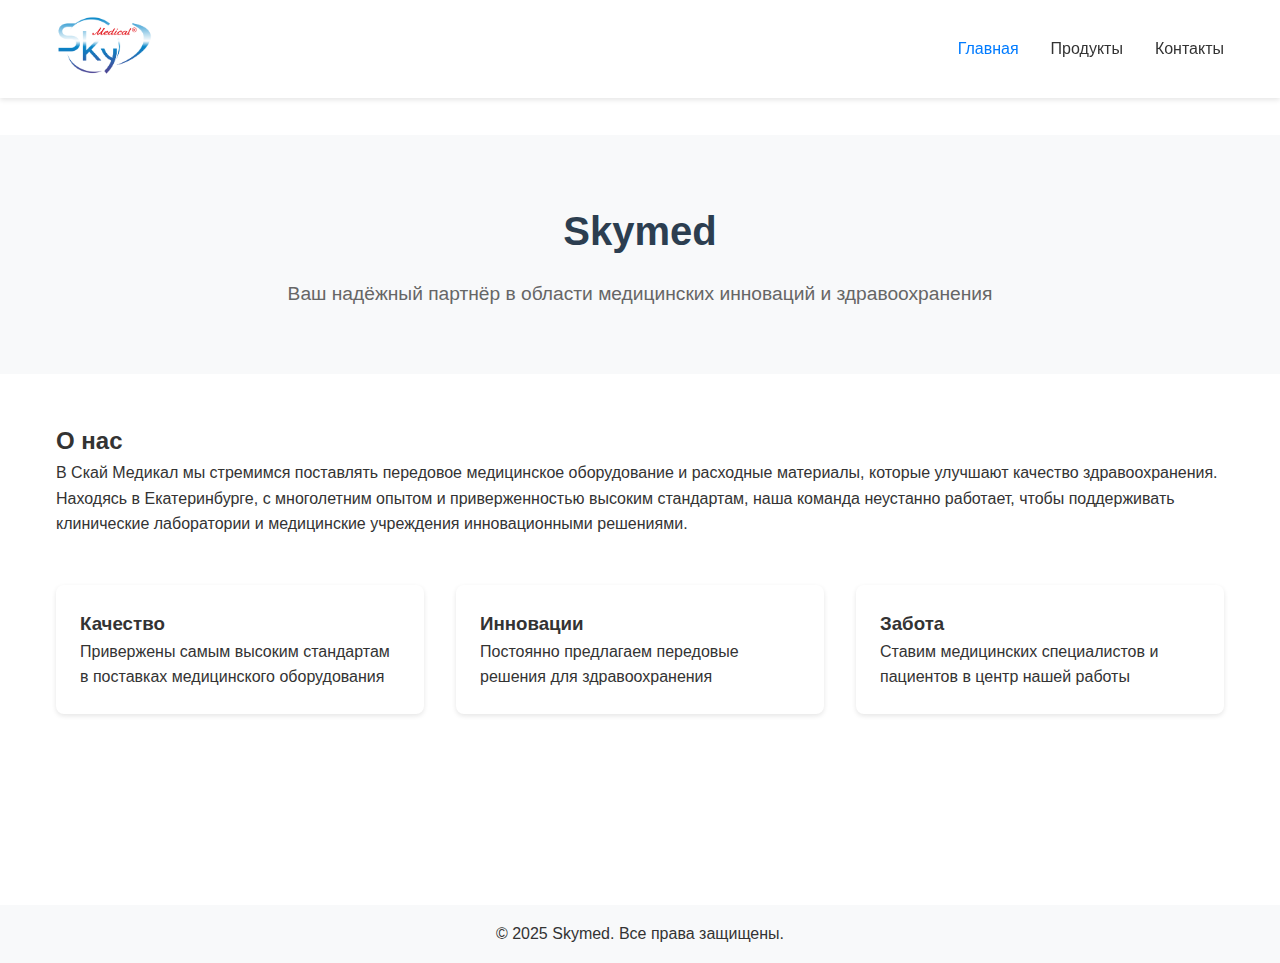
<file: index.html>
<!DOCTYPE html>
<html lang="en">
<head>
    <meta charset="UTF-8">
    <meta name="viewport" content="width=device-width, initial-scale=1.0">
    <title>Skymed</title>
    <link rel="stylesheet" href="styles.css">
</head>
<body>
    <header>
        <nav>
            <div class="logo">
                <img src="images/logo.png" alt="Logo">
            </div>
            <ul class="nav-links">
                <li><a href="index.html" class="active">Главная</a></li>
                <li><a href="products.html">Продукты</a></li>
                <li><a href="contacts.html">Контакты</a></li>
            </ul>
        </nav>
    </header>

    <main>
        <section class="hero">
            <h1>Skymed</h1>
            <p>Ваш надёжный партнёр в области медицинских инноваций и здравоохранения</p>
        </section>

        <section class="about-content">
            <h2>О нас</h2>
            <p>В Скай Медикал мы стремимся поставлять передовое медицинское оборудование и расходные материалы, которые улучшают качество здравоохранения. Находясь в Екатеринбурге, с многолетним опытом и приверженностью высоким стандартам, наша команда неустанно работает, чтобы поддерживать клинические лаборатории и медицинские учреждения инновационными решениями.</p>
            
            <div class="features">
                <div class="feature">
                    <h3>Качество</h3>
                    <p>Привержены самым высоким стандартам в поставках медицинского оборудования</p>
                </div>
                <div class="feature">
                    <h3>Инновации</h3>
                    <p>Постоянно предлагаем передовые решения для здравоохранения</p>
                </div>
                <div class="feature">
                    <h3>Забота</h3>
                    <p>Ставим медицинских специалистов и пациентов в центр нашей работы</p>
                </div>
            </div>
        </section>
    </main>

    <footer>
        <p>&copy; 2025 Skymed. Все права защищены.</p>
    </footer>
</body>
</html>
</file>
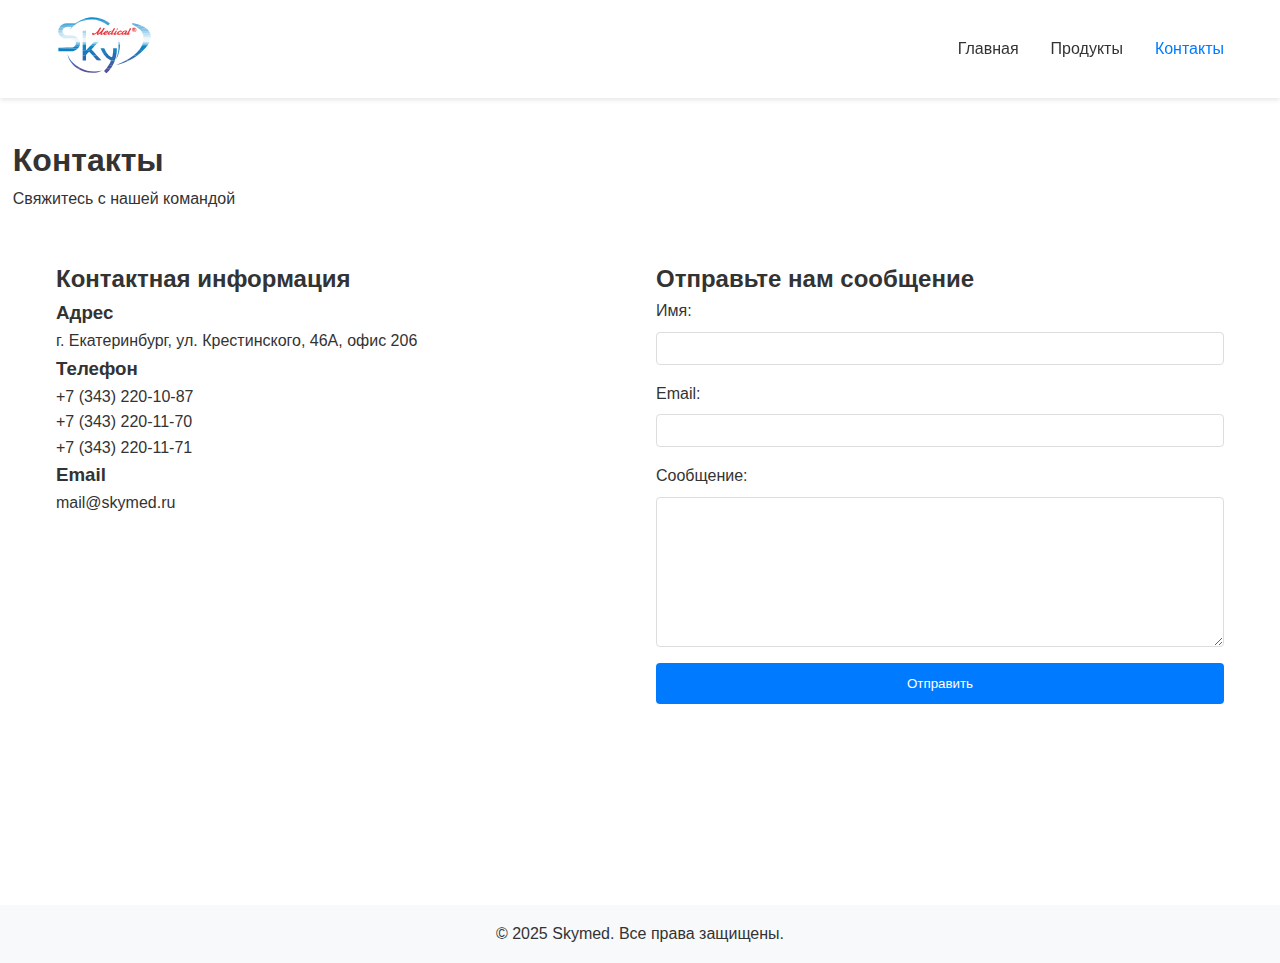
<file: contacts.html>
<!DOCTYPE html>
<html lang="en">
<head>
    <meta charset="UTF-8">
    <meta name="viewport" content="width=device-width, initial-scale=1.0">
    <title>Контакты</title>
    <link rel="stylesheet" href="styles.css">
    <script>
        function handleSubmit(event) {
            event.preventDefault();
            
            const name = document.getElementById('name').value;
            const email = document.getElementById('email').value;
            const message = document.getElementById('message').value;
            
            const mailtoLink = `mailto:mail@skymed.ru?subject=Сообщение от ${encodeURIComponent(name)}&body=${encodeURIComponent(`Имя: ${name}\nEmail: ${email}\n\nСообщение:\n${message}`)}`;
            
            window.location.href = mailtoLink;
            
            // Clear the form
            event.target.reset();
            
            // Show success message
            const successMsg = document.createElement('div');
            successMsg.className = 'success-message';
            successMsg.textContent = 'Спасибо! Ваше сообщение будет отправлено через почтовый клиент.';
            event.target.appendChild(successMsg);
            
            setTimeout(() => {
                successMsg.remove();
            }, 5000);
        }
    </script>
</head>
<body>
    <header>
        <nav>
            <div class="logo">
                <a href="index.html"><img src="images/logo.svg" alt="Logo"></a>
            </div>
            <ul class="nav-links">
                <li><a href="index.html">Главная</a></li>
                <li><a href="products.html">Продукты</a></li>
                <li><a href="contacts.html" class="active">Контакты</a></li>
            </ul>
        </nav>
    </header>

    <main>
        <section class="contact-hero">
            <h1>Контакты</h1>
            <p>Свяжитесь с нашей командой</p>
        </section>

        <section class="contact-content">
            <div class="contact-info">
                <h2>Контактная информация</h2>
                <div class="info-item">
                    <h3>Адрес</h3>
                    <p>г. Екатеринбург, ул. Крестинского, 46А, офис 206</p>
                </div>
                <div class="info-item">
                    <h3>Телефон</h3>
                    <p>+7 (343) 220-10-87</p>
                    <p>+7 (343) 220-11-70</p>
                    <p>+7 (343) 220-11-71</p>
                </div>
                <div class="info-item">
                    <h3>Email</h3>
                    <p>mail@skymed.ru</p>
                </div>
            </div>

            <div class="contact-form">
                <h2>Отправьте нам сообщение</h2>
                <form onsubmit="handleSubmit(event)">
                    <div class="form-group">
                        <label for="name">Имя:</label>
                        <input type="text" id="name" name="name" required>
                    </div>
                    <div class="form-group">
                        <label for="email">Email:</label>
                        <input type="email" id="email" name="email" required>
                    </div>
                    <div class="form-group">
                        <label for="message">Сообщение:</label>
                        <textarea id="message" name="message" required></textarea>
                    </div>
                    <button type="submit">Отправить</button>
                </form>
            </div>
        </section>
    </main>

    <footer>
        <p>&copy; 2025 Skymed. Все права защищены.</p>
    </footer>
</body>
</html>
</file>
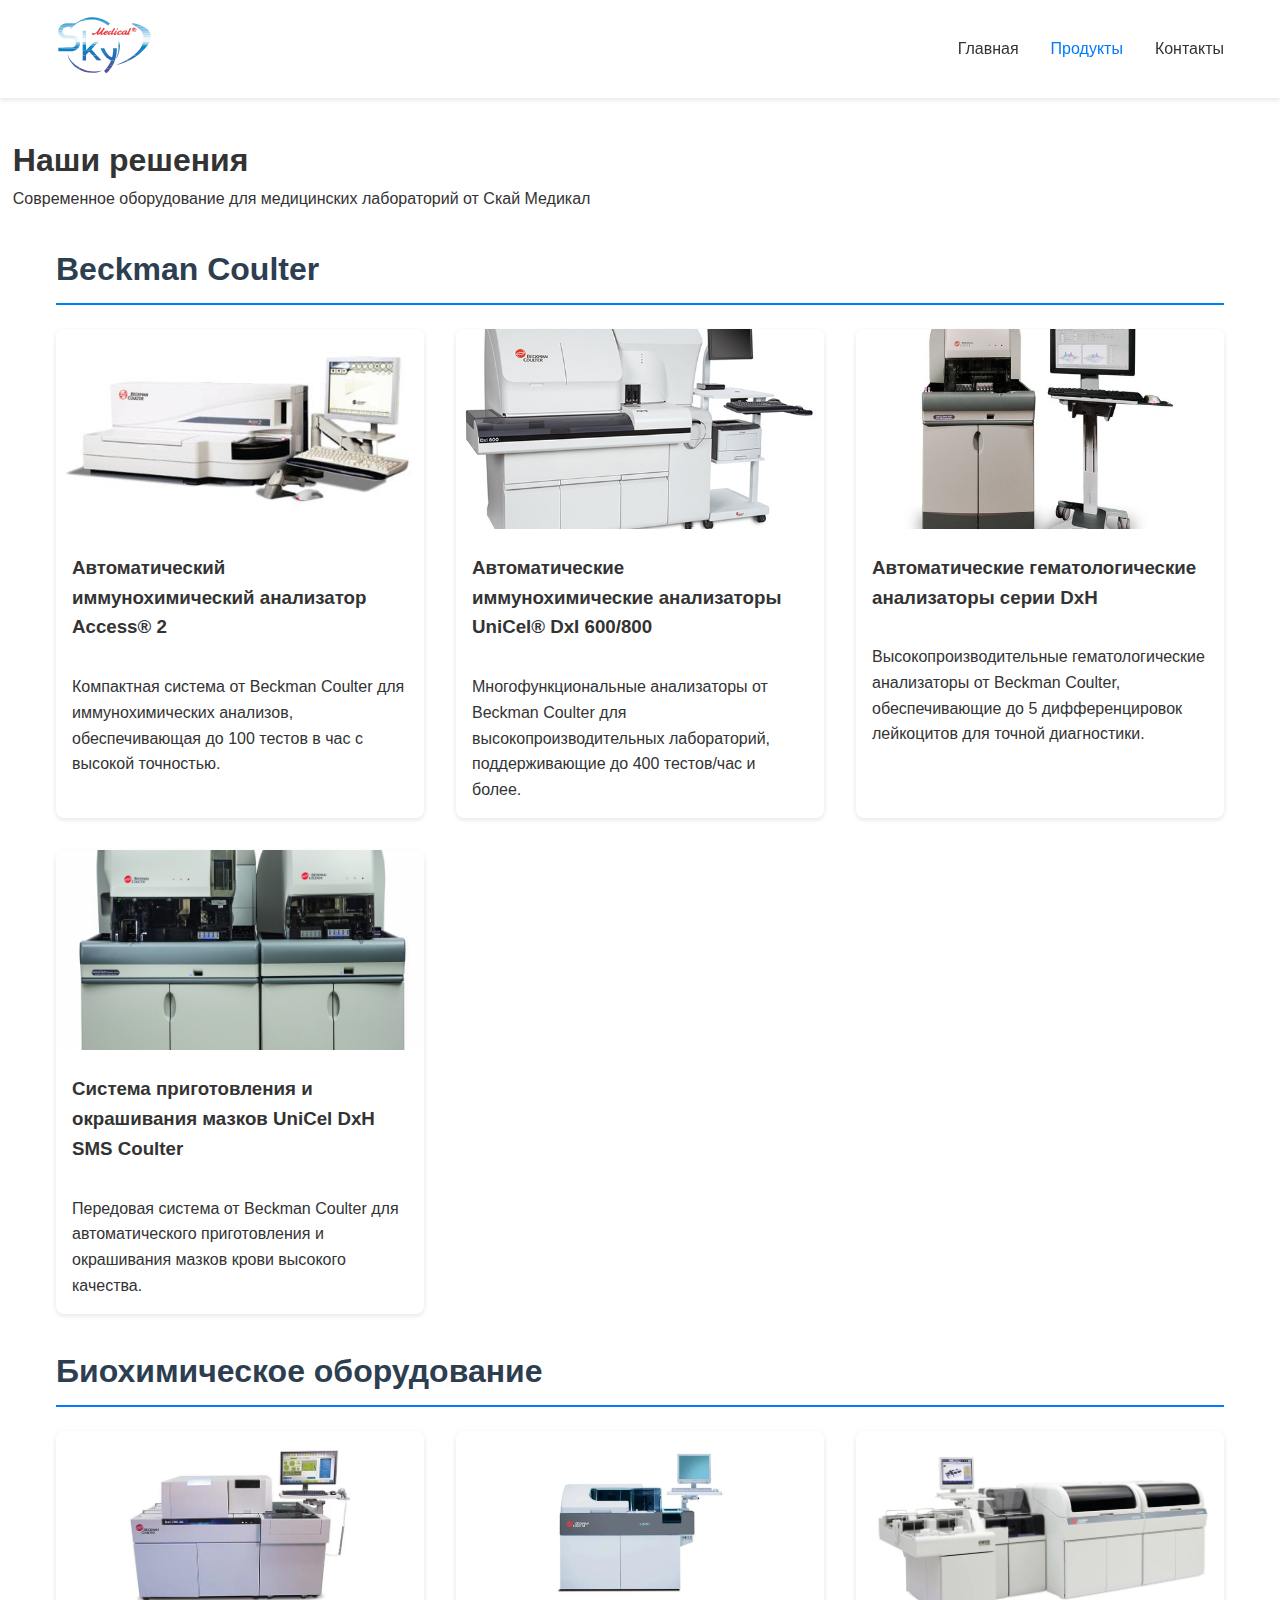
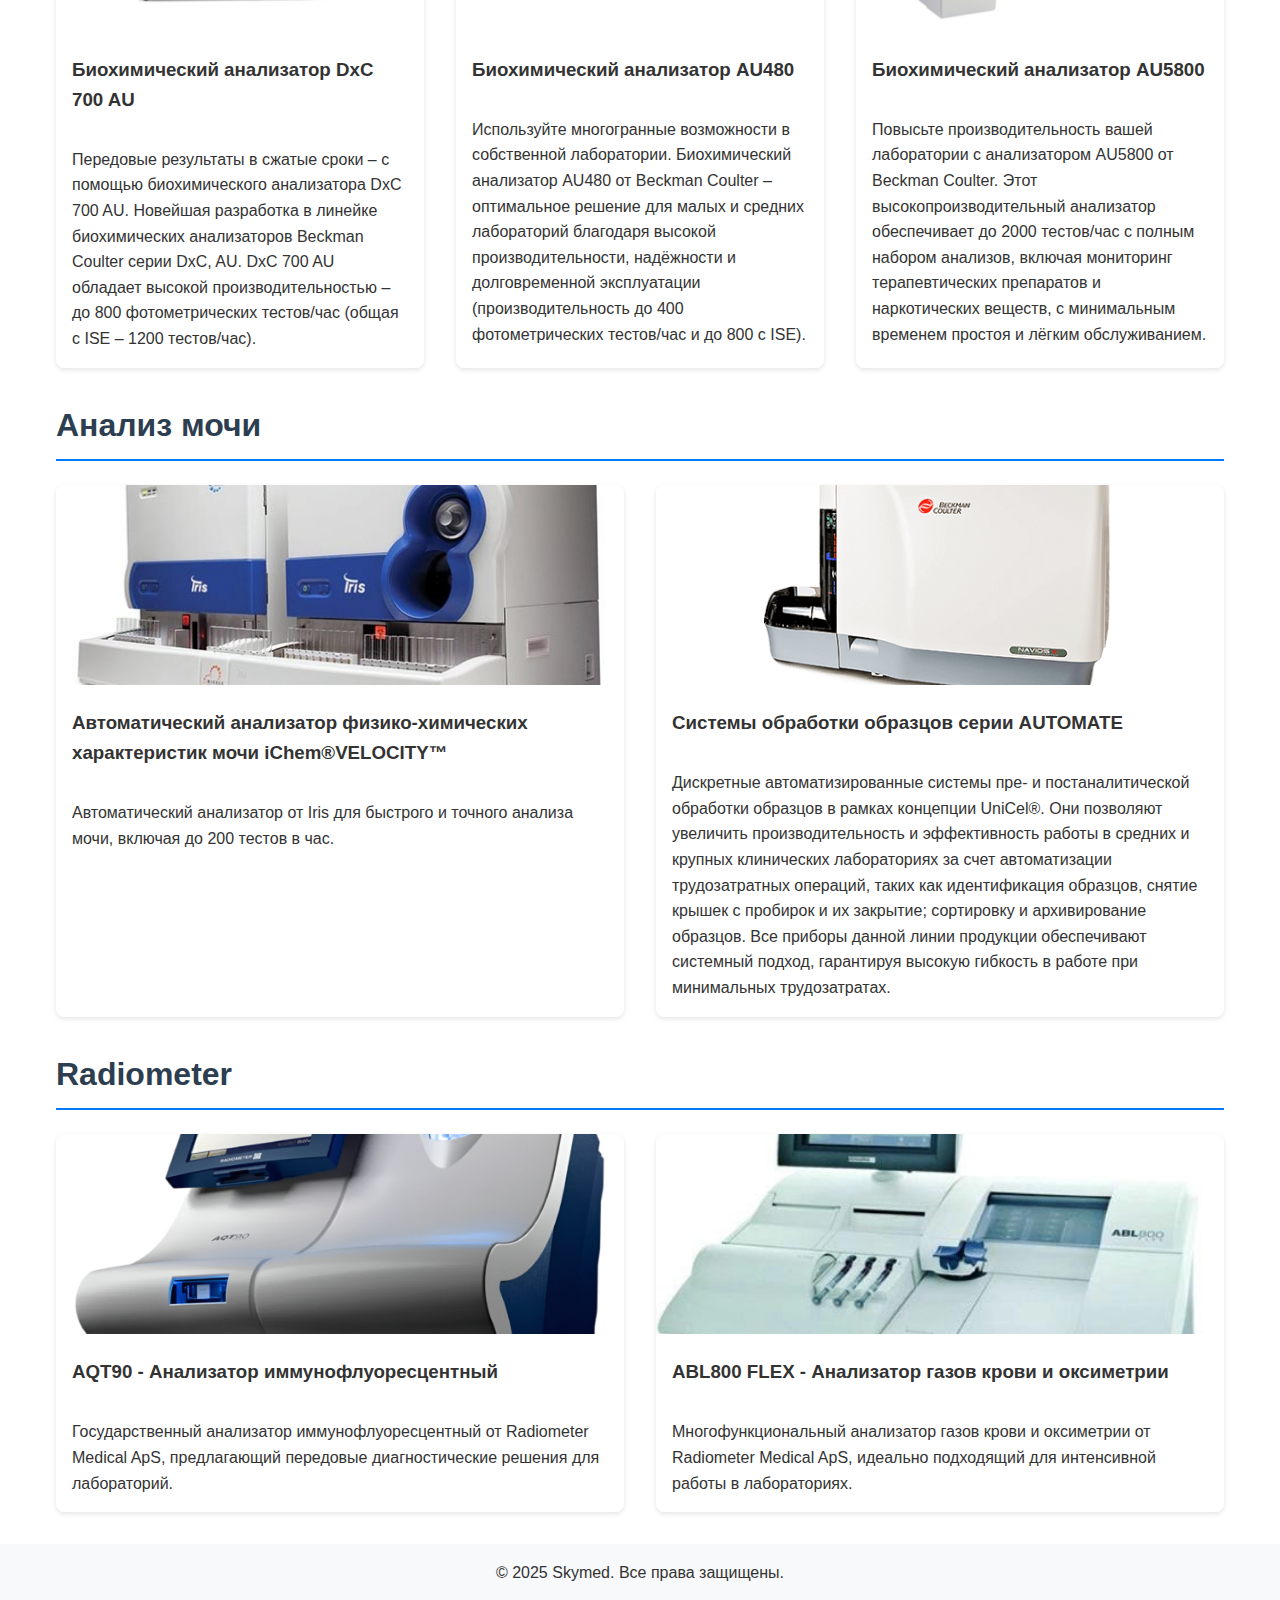
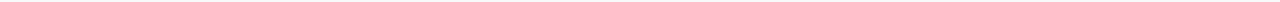
<file: products.html>
<!DOCTYPE html>
<html lang="en">
<head>
    <meta charset="UTF-8">
    <meta name="viewport" content="width=device-width, initial-scale=1.0">
    <title>Оборудование</title>
    <link rel="stylesheet" href="styles.css">
    <script>
        document.addEventListener('DOMContentLoaded', function() {
            const productImages = document.querySelectorAll('.product-card img');
            
            productImages.forEach(img => {
                img.addEventListener('click', function() {
                    const modal = document.createElement('div');
                    modal.className = 'modal';
                    
                    const modalImg = document.createElement('img');
                    modalImg.src = this.src;
                    modalImg.className = 'modal-content';
                    
                    modal.appendChild(modalImg);
                    document.body.appendChild(modal);
                    
                    modal.addEventListener('click', function() {
                        this.remove();
                    });
                });
            });
        });
    </script>
</head>
<body>
    <header>
        <nav>
            <div class="logo">
                <a href="index.html"><img src="images/logo.svg" alt="Logo"></a>
            </div>
            <ul class="nav-links">
                <li><a href="index.html">Главная</a></li>
                <li><a href="products.html" class="active">Продукты</a></li>
                <li><a href="contacts.html">Контакты</a></li>
            </ul>
        </nav>
    </header>

    <main>
        <section class="products-hero">
            <h1>Наши решения</h1>
            <p>Современное оборудование для медицинских лабораторий от Скай Медикал</p>
        </section>

        <section class="category-section">
            <h2>Beckman Coulter</h2>
            <div class="products-grid">
                <div class="product-card">
                    <img src="images/product4.jpg" alt="Product 4">
                    <h3>Автоматический иммунохимический анализатор Access® 2</h3>
                    <p>Компактная система от Beckman Coulter для иммунохимических анализов, обеспечивающая до 100 тестов в час с высокой точностью.</p>
                </div>
                <div class="product-card">
                    <img src="images/product6.jpg" alt="Product 6">
                    <h3>Автоматические иммунохимические анализаторы UniCel® DxI 600/800</h3>
                    <p>Многофункциональные анализаторы от Beckman Coulter для высокопроизводительных лабораторий, поддерживающие до 400 тестов/час и более.</p>
                </div>
                <div class="product-card">
                    <img src="images/product7.jpg" alt="Product 7">
                    <h3>Автоматические гематологические анализаторы серии DxH</h3>
                    <p>Высокопроизводительные гематологические анализаторы от Beckman Coulter, обеспечивающие до 5 дифференцировок лейкоцитов для точной диагностики.</p>
                </div>
                <div class="product-card">
                    <img src="images/product8.jpg" alt="Product 8">
                    <h3>Система приготовления и окрашивания мазков UniCel DxH SMS Coulter</h3>
                    <p>Передовая система от Beckman Coulter для автоматического приготовления и окрашивания мазков крови высокого качества.</p>
                </div>
            </div>
        </section>
        
        <section class="category-section">
            <h2>Биохимическое оборудование</h2>
            <div class="products-grid">
                <div class="product-card">
                    <img src="images/product10.jpg" alt="Product 1">
                    <h3>Биохимический анализатор DxC 700 AU</h3>
                    <p>Передовые результаты в сжатые сроки – с помощью биохимического анализатора DxC 700 AU. Новейшая разработка в линейке биохимических анализаторов Beckman Coulter серии DxC, AU. DxC 700 AU обладает высокой производительностью – до 800 фотометрических тестов/час (общая с ISE – 1200 тестов/час).</p>
                </div>
                <div class="product-card">
                    <img src="images/product11.jpg" alt="Product 2">
                    <h3>Биохимический анализатор AU480</h3>
                    <p>Используйте многогранные возможности в собственной лаборатории. Биохимический анализатор AU480 от Beckman Coulter – оптимальное решение для малых и средних лабораторий благодаря высокой производительности, надёжности и долговременной эксплуатации (производительность до 400 фотометрических тестов/час и до 800 с ISE).</p>
                </div>
                <div class="product-card">
                    <img src="images/product12.jpg" alt="Product 3">
                    <h3>Биохимический анализатор AU5800</h3>
                    <p>Повысьте производительность вашей лаборатории с анализатором AU5800 от Beckman Coulter. Этот высокопроизводительный анализатор обеспечивает до 2000 тестов/час с полным набором анализов, включая мониторинг терапевтических препаратов и наркотических веществ, с минимальным временем простоя и лёгким обслуживанием.</p>
                </div>
            </div>
        </section>
        
        <section class="category-section">
            <h2>Анализ мочи</h2>
            <div class="products-grid">
                <div class="product-card">
                    <img src="images/product5.jpg" alt="Product 5">
                    <h3>Автоматический анализатор физико-химических характеристик мочи iChem®VELOCITY™</h3>
                    <p>Автоматический анализатор от Iris для быстрого и точного анализа мочи, включая до 200 тестов в час.</p>
                </div>
                <div class="product-card">
                    <img src="images/product9.jpg" alt="Product 9">
                    <h3>Системы обработки образцов серии AUTOMATE</h3>
                    <p>Дискретные автоматизированные системы пре- и постаналитической обработки образцов в рамках концепции UniCel®. Они позволяют увеличить производительность и эффективность работы в средних и крупных клинических лабораториях за счет автоматизации трудозатратных операций, таких как идентификация образцов, снятие крышек с пробирок и их закрытие; сортировку и архивирование образцов. Все приборы данной линии продукции обеспечивают системный подход, гарантируя высокую гибкость в работе при минимальных трудозатратах.</p>
                </div>
            </div>
        </section>
        
        <section class="category-section">
            <h2>Radiometer</h2>
            <div class="products-grid">
                <div class="product-card">
                    <img src="images/product2.jpg" alt="Product 2">
                    <h3>AQT90 - Анализатор иммунофлуоресцентный</h3>
                    <p>Государственный анализатор иммунофлуоресцентный от Radiometer Medical ApS, предлагающий передовые диагностические решения для лабораторий.</p>
                </div>
                <div class="product-card">
                    <img src="images/product3.jpg" alt="Product 3">
                    <h3>ABL800 FLEX - Анализатор газов крови и оксиметрии</h3>
                    <p>Многофункциональный анализатор газов крови и оксиметрии от Radiometer Medical ApS, идеально подходящий для интенсивной работы в лабораториях.</p>
                </div>
            </div>
        </section>

    </main>

    <footer>
        <p>&copy; 2025 Skymed. Все права защищены.</p>
    </footer>
</body>
</html>
</file>
<file: styles.css>
/* Reset and base styles */
* {
    margin: 0;
    padding: 0;
    box-sizing: border-box;
}

body {
    font-family: Arial, sans-serif;
    line-height: 1.6;
    color: #333;
}

/* Header styles */
header {
    background-color: #fff;
    box-shadow: 0 2px 5px rgba(0,0,0,0.1);
    position: fixed;
    width: 100%;
    top: 0;
    z-index: 1000;
}

nav {
    max-width: 1200px;
    margin: 0 auto;
    padding: 1rem;
    display: flex;
    justify-content: space-between;
    align-items: center;
}

.logo{
    cursor: pointer;
}

.logo img {
    height: 6.5vh;
}

.nav-links {
    display: flex;
    list-style: none;
}

.nav-links li {
    margin-left: 2rem;
}

.nav-links a {
    text-decoration: none;
    color: #333;
    font-weight: 500;
    transition: color 0.3s;
}

.nav-links a:hover,
.nav-links a.active {
    color: #007bff;
}

/* Main content styles */
main {
    margin-top: 15vh;
    min-height: calc(100vh - 130px);
}

.hero {
    background-color: #f8f9fa;
    padding: 4rem 2rem;
    text-align: center;
}

.hero h1 {
    font-size: 2.5rem;
    margin-bottom: 1rem;
    color: #2c3e50;
}

.hero p {
    font-size: 1.2rem;
    color: #666;
}

/* About page styles */
.about-content {
    max-width: 1200px;
    margin: 0 auto;
    padding: 3rem 1rem;
}

.features {
    display: grid;
    grid-template-columns: repeat(auto-fit, minmax(250px, 1fr));
    gap: 2rem;
    margin-top: 3rem;
}

.feature {
    padding: 1.5rem;
    background: #fff;
    border-radius: 8px;
    box-shadow: 0 2px 5px rgba(0,0,0,0.1);
}

/* Products page styles */
.category-section {
    max-width: 1200px;
    margin: 2rem auto;
    padding: 0 1rem;
}

.category-section h2 {
    font-size: 2rem;
    color: #2c3e50;
    margin-bottom: 1.5rem;
    padding-bottom: 0.5rem;
    border-bottom: 2px solid #007bff;
}

.products-grid {
    display: grid;
    grid-template-columns: repeat(auto-fit, minmax(300px, 1fr));
    gap: 2rem;
    margin-bottom: 2rem;
}

.product-card {
    background: #fff;
    border-radius: 8px;
    box-shadow: 0 2px 5px rgba(0,0,0,0.1);
    overflow: hidden;
}

.product-card img {
    width: 100%;
    height: 200px;
    object-fit: cover;
    cursor: pointer;
    transition: transform 0.2s ease;
}

.product-card img:hover {
    transform: scale(1.05);
}

.modal {
    position: fixed;
    top: 0;
    left: 0;
    width: 100%;
    height: 100%;
    background-color: rgba(0, 0, 0, 0.9);
    display: flex;
    justify-content: center;
    align-items: center;
    z-index: 1000;
    cursor: pointer;
}

.modal-content {
    max-width: 90vw;
    max-height: 90vh;
    object-fit: contain;
    animation: modalFadeIn 0.3s ease;
}

@keyframes modalFadeIn {
    from {
        opacity: 0;
        transform: scale(0.9);
    }
    to {
        opacity: 1;
        transform: scale(1);
    }
}

.product-card h3,
.product-card p {
    padding: 1rem;
}

/* Contact page styles */
.contact-content {
    max-width: 1200px;
    margin: 0 auto;
    padding: 3rem 1rem;
    display: grid;
    grid-template-columns: repeat(auto-fit, minmax(300px, 1fr));
    gap: 2rem;
}

.contact-form form {
    display: flex;
    flex-direction: column;
    gap: 1rem;
}

.form-group {
    display: flex;
    flex-direction: column;
}

.form-group label {
    margin-bottom: 0.5rem;
}

.form-group input,
.form-group textarea {
    padding: 0.5rem;
    border: 1px solid #ddd;
    border-radius: 4px;
}

.form-group textarea {
    height: 150px;
}

button {
    padding: 0.8rem 1.5rem;
    background-color: #007bff;
    color: #fff;
    border: none;
    border-radius: 4px;
    cursor: pointer;
    transition: background-color 0.3s;
}

button:hover {
    background-color: #0056b3;
}

/* Footer styles */
footer {
    background-color: #f8f9fa;
    text-align: center;
    padding: 1rem;
    margin-top: auto;
}

.products-hero, .contact-hero{
    padding-left: 1vw;
}

.success-message {
    margin-top: 1rem;
    padding: 1rem;
    background-color: #dff0d8;
    border: 1px solid #d0e9c6;
    color: #3c763d;
    border-radius: 4px;
    animation: fadeIn 0.3s ease;
}

@keyframes fadeIn {
    from { opacity: 0; transform: translateY(-10px); }
    to { opacity: 1; transform: translateY(0); }
}

.about-content li{
    padding-left: 2vh;
}
</file>
